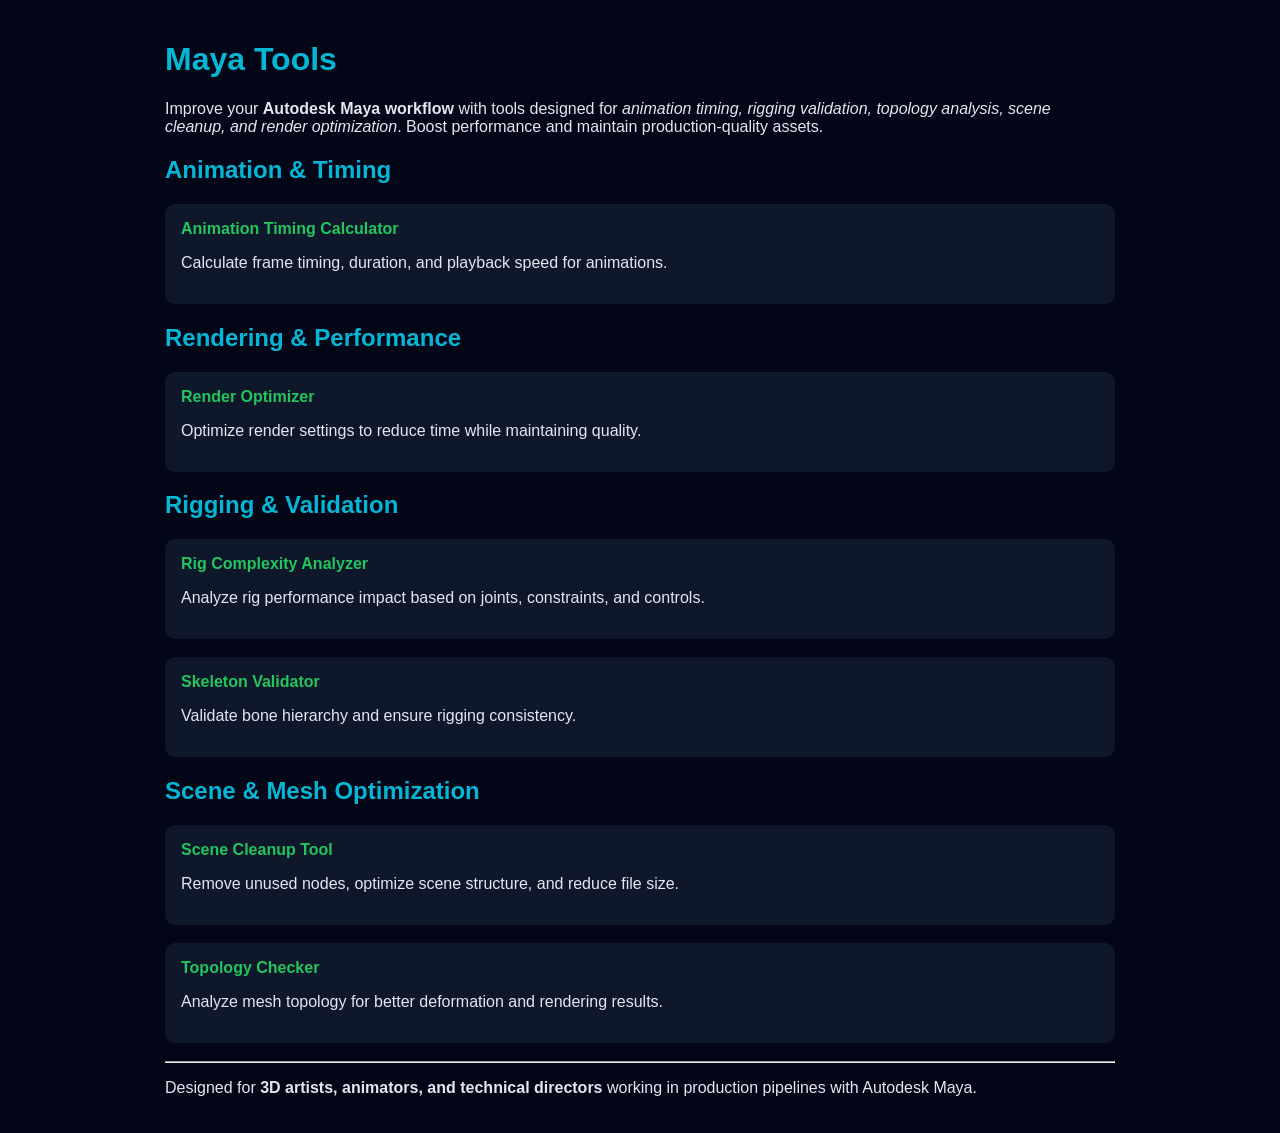
<file: index.html>
<!DOCTYPE html>
<html lang="en">
<head>
  <meta charset="UTF-8">
  <meta name="viewport" content="width=device-width, initial-scale=1.0">
    <meta name="google-site-verification" content="PkLa_ViOo6FAHpvh8SacceMb95o9tePRdrqLNBz9X1M" />

  <!-- SEO -->
  <title>Maya Tools – Animation, Rigging, Topology & Render Optimization</title>
  <meta name="description" content="Advanced Maya tools for animation timing, rig complexity, topology checking, scene cleanup, and render optimization. Improve 3D workflow efficiency.">
  <meta name="keywords" content="
    maya animation timing calculator,
    maya render optimization tool,
    maya rig complexity analyzer,
    maya scene cleanup tool,
    maya skeleton validator rigging,
    maya topology checker tool,
    maya performance optimization workflow,
    maya reduce render time settings,
    maya rigging performance issues tool,
    maya mesh topology analysis
  ">
  <meta name="robots" content="index, follow">

  <!-- Open Graph -->
  <meta property="og:title" content="Maya Tools – Animation, Rigging & Optimization">
  <meta property="og:description" content="Optimize animation, rendering, rigging and topology in Autodesk Maya with advanced tools.">
  <meta property="og:type" content="website">

  <style>
    body {
      font-family: Arial, sans-serif;
      background: #020617;
      color: #e2e8f0;
      margin: 0;
      padding: 20px;
    }
    h1, h2 {
      color: #06b6d4;
    }
    a {
      color: #22c55e;
      text-decoration: none;
    }
    a:hover {
      text-decoration: underline;
    }
    .container {
      max-width: 950px;
      margin: auto;
    }
    .tool {
      margin-bottom: 18px;
      padding: 16px;
      background: #0f172a;
      border-radius: 10px;
    }
  </style>
</head>

<body>
  <div class="container">

    <h1>Maya Tools</h1>

    <p>
      Improve your <strong>Autodesk Maya workflow</strong> with tools designed for
      <em>animation timing, rigging validation, topology analysis, scene cleanup, and render optimization</em>.
      Boost performance and maintain production-quality assets.
    </p>

    <h2>Animation & Timing</h2>

    <div class="tool">
      <a href="animation-timing-calculator/">
        <strong>Animation Timing Calculator</strong>
      </a>
      <p>Calculate frame timing, duration, and playback speed for animations.</p>
    </div>

    <h2>Rendering & Performance</h2>

    <div class="tool">
      <a href="render-optimizer/">
        <strong>Render Optimizer</strong>
      </a>
      <p>Optimize render settings to reduce time while maintaining quality.</p>
    </div>

    <h2>Rigging & Validation</h2>

    <div class="tool">
      <a href="rig-complexity-analyzer/">
        <strong>Rig Complexity Analyzer</strong>
      </a>
      <p>Analyze rig performance impact based on joints, constraints, and controls.</p>
    </div>

    <div class="tool">
      <a href="skeleton-validator/">
        <strong>Skeleton Validator</strong>
      </a>
      <p>Validate bone hierarchy and ensure rigging consistency.</p>
    </div>

    <h2>Scene & Mesh Optimization</h2>

    <div class="tool">
      <a href="scene-cleanup-tool/">
        <strong>Scene Cleanup Tool</strong>
      </a>
      <p>Remove unused nodes, optimize scene structure, and reduce file size.</p>
    </div>

    <div class="tool">
      <a href="topology-checker/">
        <strong>Topology Checker</strong>
      </a>
      <p>Analyze mesh topology for better deformation and rendering results.</p>
    </div>

    <hr>

    <p>
      Designed for <strong>3D artists, animators, and technical directors</strong>
      working in production pipelines with Autodesk Maya.
    </p>

  </div>
</body>
</html>
</file>
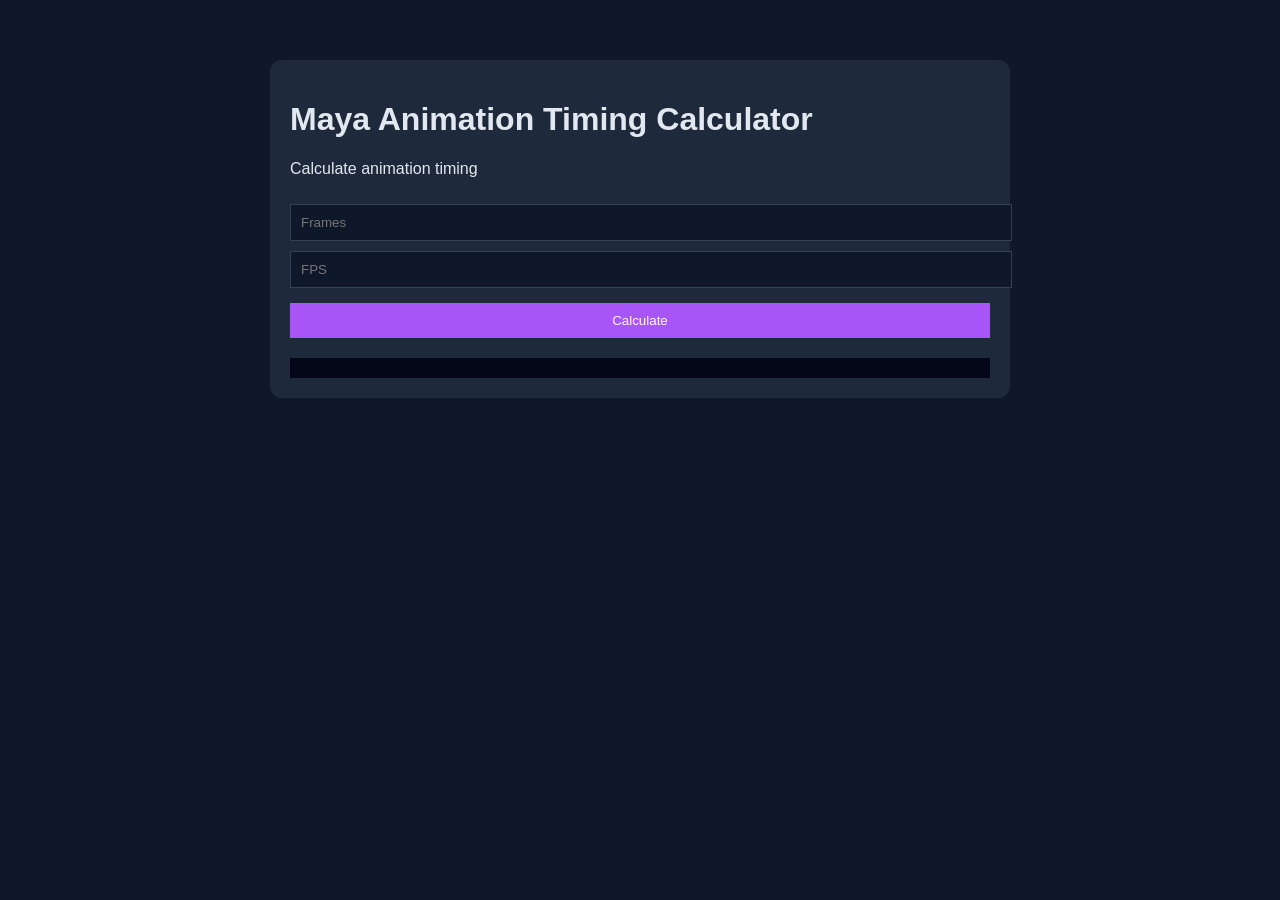
<file: animation-timing-calculator/index.html>
<!DOCTYPE html>
<html lang="en">
<head>
<meta charset="UTF-8">
<title>Maya Animation Timing Calculator</title>
<meta name="description" content="Calculate animation timing">
<link rel="stylesheet" href="styles.css">
</head>
<body>
<div class="container">
<h1>Maya Animation Timing Calculator</h1>
<p>Calculate animation timing</p>

<input id="frames" placeholder="Frames">
<input id="fps" placeholder="FPS">

<button onclick="run()">Calculate</button>
<div class="result" id="res"></div>
</div>
<script src="script.js"></script>
</body>
</html>
</file>
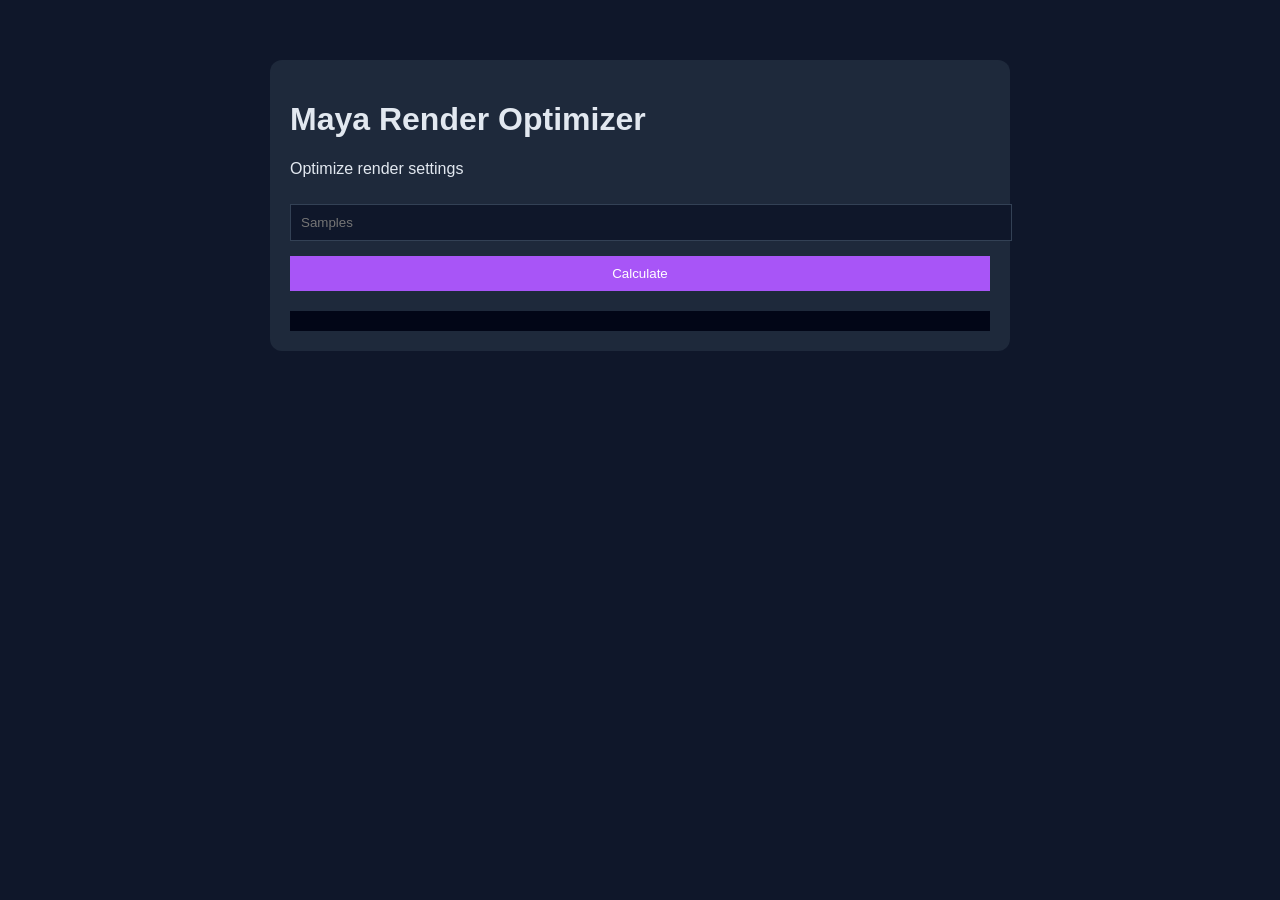
<file: render-optimizer/index.html>
<!DOCTYPE html>
<html lang="en">
<head>
<meta charset="UTF-8">
<title>Maya Render Optimizer</title>
<meta name="description" content="Optimize render settings">
<link rel="stylesheet" href="styles.css">
</head>
<body>
<div class="container">
<h1>Maya Render Optimizer</h1>
<p>Optimize render settings</p>

<input id="samples" placeholder="Samples">

<button onclick="run()">Calculate</button>
<div class="result" id="res"></div>
</div>
<script src="script.js"></script>
</body>
</html>
</file>
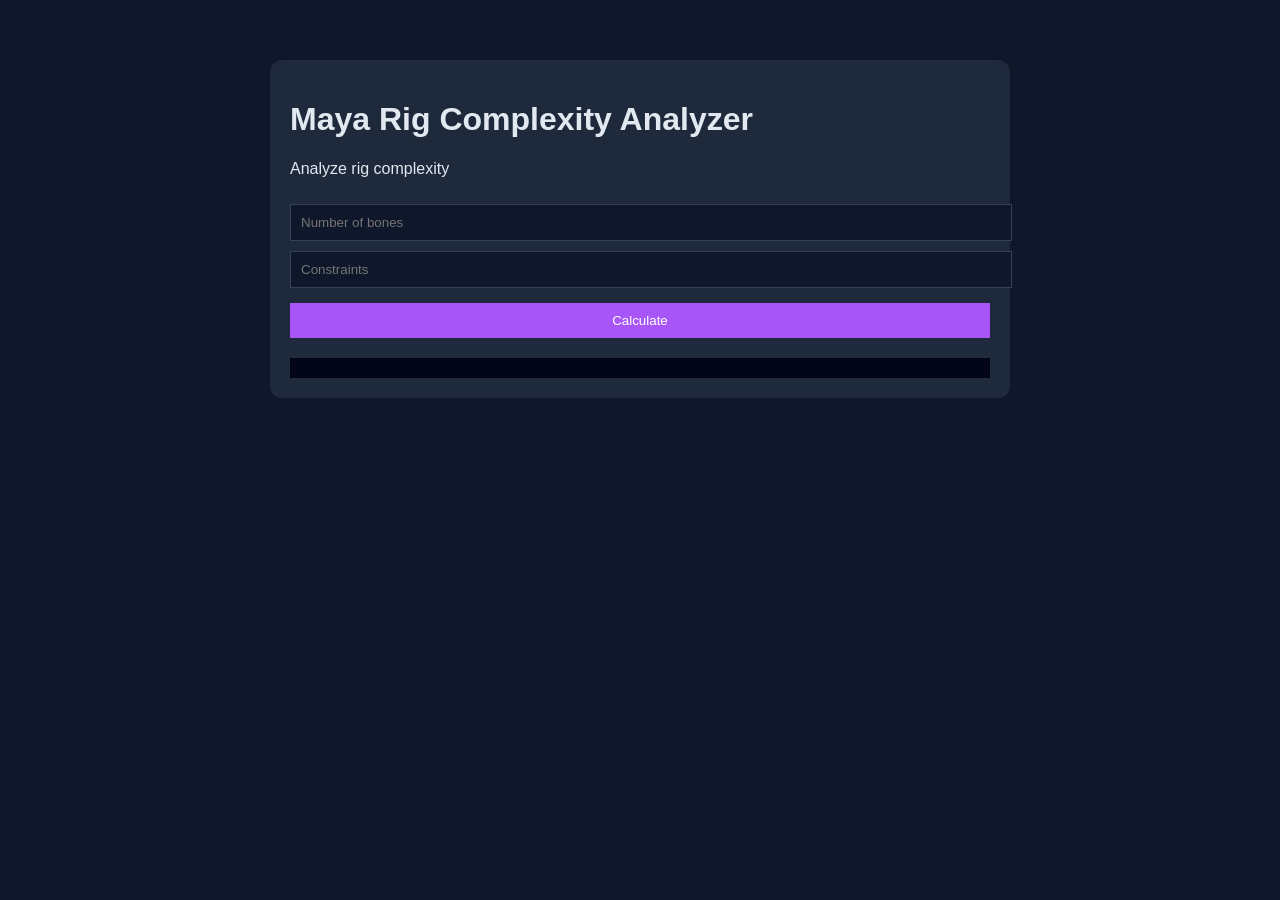
<file: rig-complexity-analyzer/index.html>
<!DOCTYPE html>
<html lang="en">
<head>
<meta charset="UTF-8">
<title>Maya Rig Complexity Analyzer</title>
<meta name="description" content="Analyze rig complexity">
<link rel="stylesheet" href="styles.css">
</head>
<body>
<div class="container">
<h1>Maya Rig Complexity Analyzer</h1>
<p>Analyze rig complexity</p>

<input id="bones" placeholder="Number of bones">
<input id="constraints" placeholder="Constraints">

<button onclick="run()">Calculate</button>
<div class="result" id="res"></div>
</div>
<script src="script.js"></script>
</body>
</html>
</file>
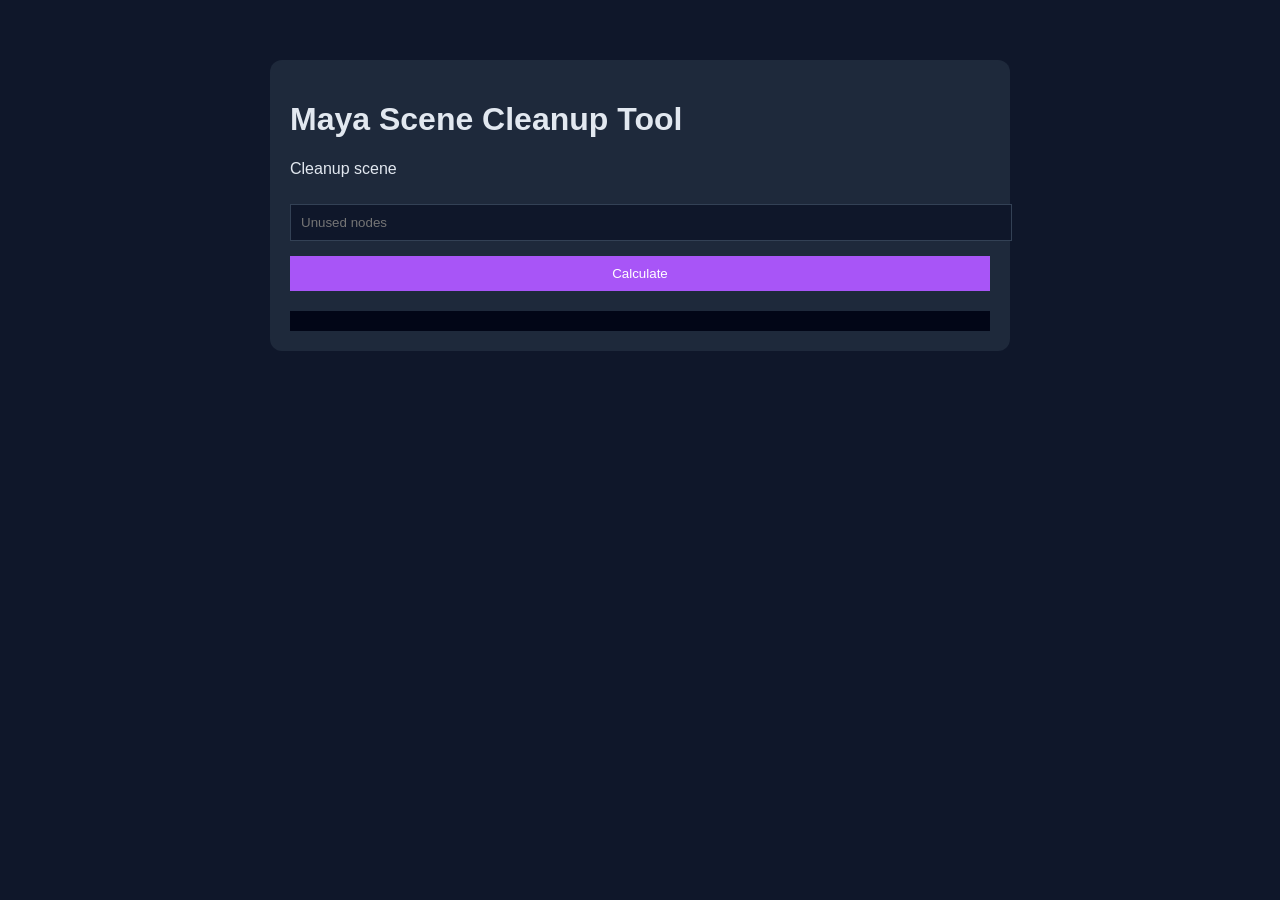
<file: scene-cleanup-tool/index.html>
<!DOCTYPE html>
<html lang="en">
<head>
<meta charset="UTF-8">
<title>Maya Scene Cleanup Tool</title>
<meta name="description" content="Cleanup scene">
<link rel="stylesheet" href="styles.css">
</head>
<body>
<div class="container">
<h1>Maya Scene Cleanup Tool</h1>
<p>Cleanup scene</p>

<input id="unused" placeholder="Unused nodes">

<button onclick="run()">Calculate</button>
<div class="result" id="res"></div>
</div>
<script src="script.js"></script>
</body>
</html>
</file>
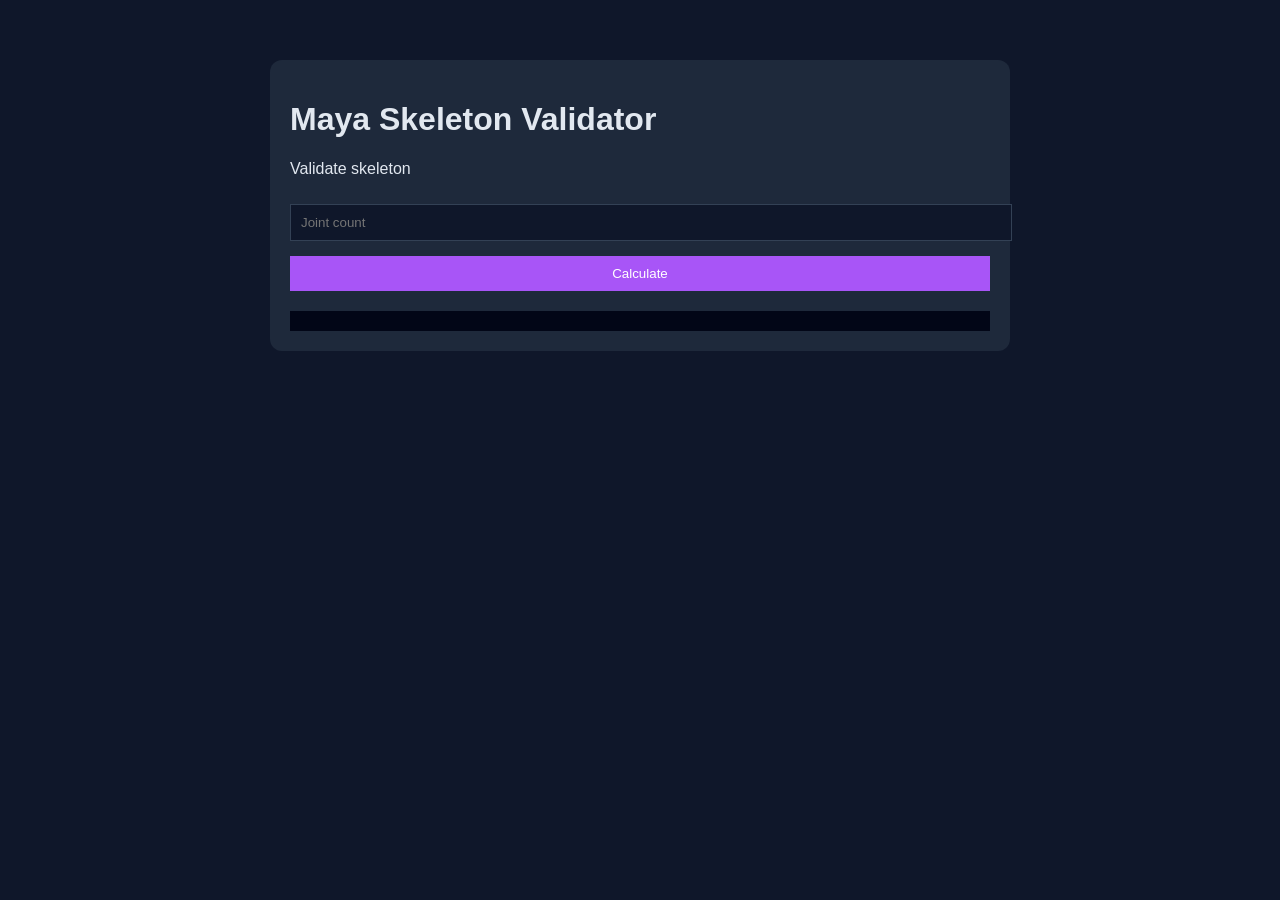
<file: skeleton-validator/index.html>
<!DOCTYPE html>
<html lang="en">
<head>
<meta charset="UTF-8">
<title>Maya Skeleton Validator</title>
<meta name="description" content="Validate skeleton">
<link rel="stylesheet" href="styles.css">
</head>
<body>
<div class="container">
<h1>Maya Skeleton Validator</h1>
<p>Validate skeleton</p>

<input id="joints" placeholder="Joint count">

<button onclick="run()">Calculate</button>
<div class="result" id="res"></div>
</div>
<script src="script.js"></script>
</body>
</html>
</file>
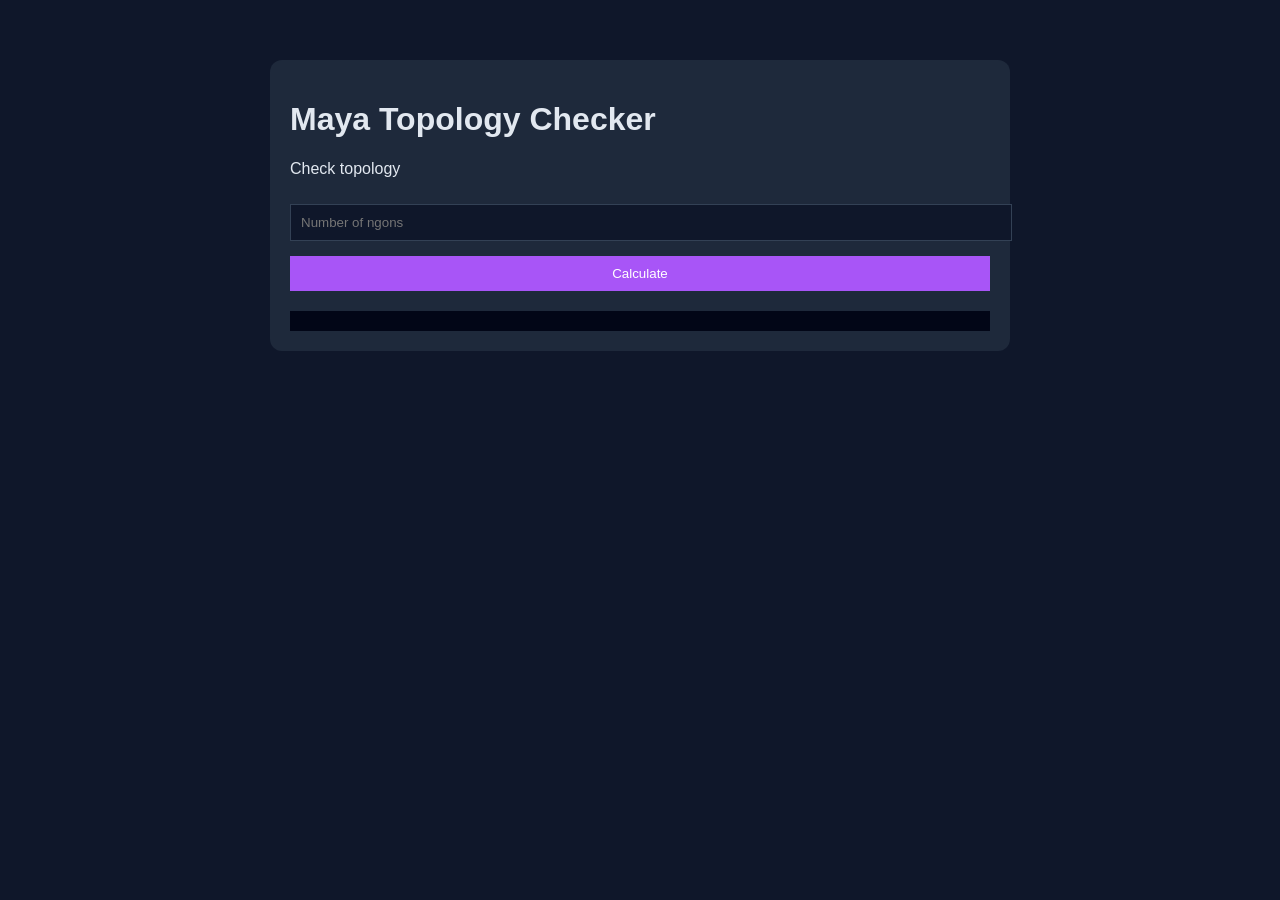
<file: topology-checker/index.html>
<!DOCTYPE html>
<html lang="en">
<head>
<meta charset="UTF-8">
<title>Maya Topology Checker</title>
<meta name="description" content="Check topology">
<link rel="stylesheet" href="styles.css">
</head>
<body>
<div class="container">
<h1>Maya Topology Checker</h1>
<p>Check topology</p>

<input id="ngons" placeholder="Number of ngons">

<button onclick="run()">Calculate</button>
<div class="result" id="res"></div>
</div>
<script src="script.js"></script>
</body>
</html>
</file>
<file: animation-timing-calculator/styles.css>
body{font-family:Arial;background:#0f172a;color:#e2e8f0;}
.container{max-width:700px;margin:60px auto;padding:20px;background:#1e293b;border-radius:12px;}
input,textarea{width:100%;margin-top:10px;padding:10px;background:#0f172a;color:white;border:1px solid #334155;}
button{margin-top:15px;padding:10px;width:100%;background:#a855f7;color:white;border:none;}
.result{margin-top:20px;padding:10px;background:#020617;}
</file>
<file: render-optimizer/styles.css>
body{font-family:Arial;background:#0f172a;color:#e2e8f0;}
.container{max-width:700px;margin:60px auto;padding:20px;background:#1e293b;border-radius:12px;}
input,textarea{width:100%;margin-top:10px;padding:10px;background:#0f172a;color:white;border:1px solid #334155;}
button{margin-top:15px;padding:10px;width:100%;background:#a855f7;color:white;border:none;}
.result{margin-top:20px;padding:10px;background:#020617;}
</file>
<file: rig-complexity-analyzer/styles.css>
body{font-family:Arial;background:#0f172a;color:#e2e8f0;}
.container{max-width:700px;margin:60px auto;padding:20px;background:#1e293b;border-radius:12px;}
input,textarea{width:100%;margin-top:10px;padding:10px;background:#0f172a;color:white;border:1px solid #334155;}
button{margin-top:15px;padding:10px;width:100%;background:#a855f7;color:white;border:none;}
.result{margin-top:20px;padding:10px;background:#020617;}
</file>
<file: scene-cleanup-tool/styles.css>
body{font-family:Arial;background:#0f172a;color:#e2e8f0;}
.container{max-width:700px;margin:60px auto;padding:20px;background:#1e293b;border-radius:12px;}
input,textarea{width:100%;margin-top:10px;padding:10px;background:#0f172a;color:white;border:1px solid #334155;}
button{margin-top:15px;padding:10px;width:100%;background:#a855f7;color:white;border:none;}
.result{margin-top:20px;padding:10px;background:#020617;}
</file>
<file: skeleton-validator/styles.css>
body{font-family:Arial;background:#0f172a;color:#e2e8f0;}
.container{max-width:700px;margin:60px auto;padding:20px;background:#1e293b;border-radius:12px;}
input,textarea{width:100%;margin-top:10px;padding:10px;background:#0f172a;color:white;border:1px solid #334155;}
button{margin-top:15px;padding:10px;width:100%;background:#a855f7;color:white;border:none;}
.result{margin-top:20px;padding:10px;background:#020617;}
</file>
<file: topology-checker/styles.css>
body{font-family:Arial;background:#0f172a;color:#e2e8f0;}
.container{max-width:700px;margin:60px auto;padding:20px;background:#1e293b;border-radius:12px;}
input,textarea{width:100%;margin-top:10px;padding:10px;background:#0f172a;color:white;border:1px solid #334155;}
button{margin-top:15px;padding:10px;width:100%;background:#a855f7;color:white;border:none;}
.result{margin-top:20px;padding:10px;background:#020617;}
</file>
